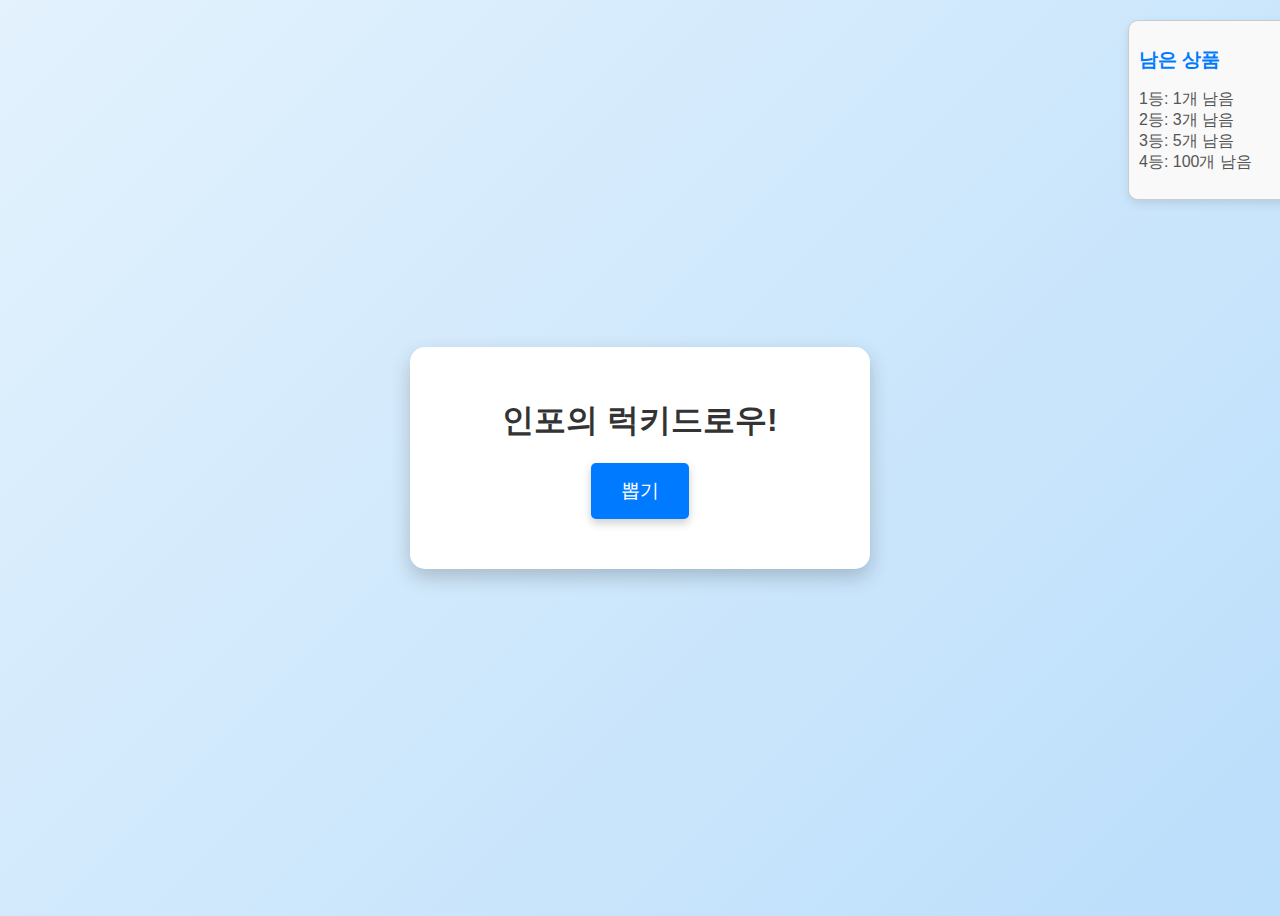
<file: lucky.html>
<!DOCTYPE html>
<html lang="ko">
<head>
    <meta charset="UTF-8">
    <meta name="viewport" content="width=device-width, initial-scale=1.0">
    <title>제비뽑기</title>
    <link rel="stylesheet" href="lucky.css">
</head>
<body>
    <div class="container">
        <h1>인포의 럭키드로우!</h1>
        <button id="draw">뽑기</button>
        <div id="result" class="result"></div>
        <div id="paper" class="paper"></div>
    </div>
    <div class="leaderboard">
        <h2>남은 상품</h2>
        <ul id="prize-list"></ul>
    </div>
    <script src="lucky.js"></script>
</body>
</html>
</file>
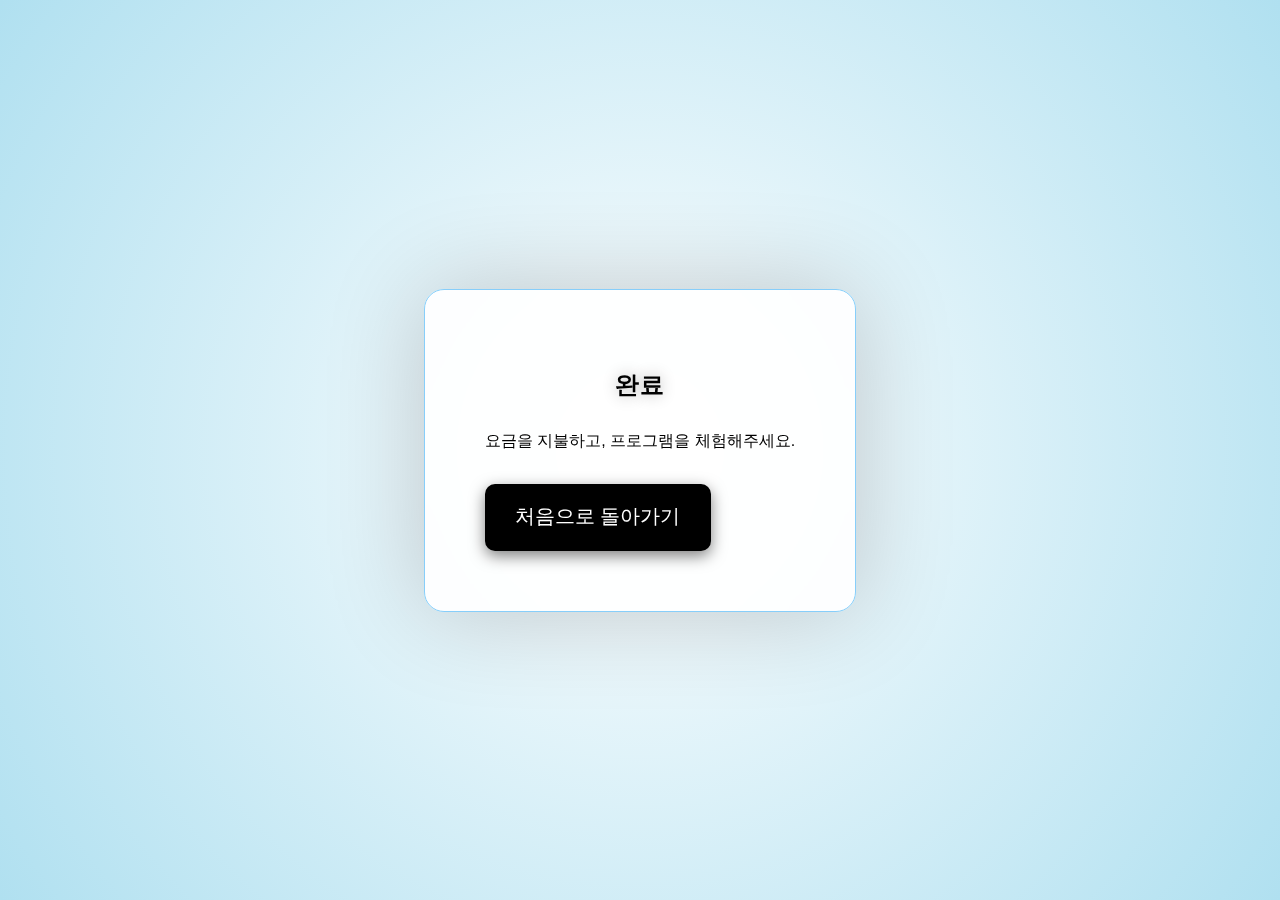
<file: success.html>
<!DOCTYPE html>
<html lang="ko">
<head>
    <meta charset="UTF-8">
    <meta name="viewport" content="width=device-width, initial-scale=1.0">
    <title>BTH_by_INFO</title>
    <link rel="stylesheet" href="styles.css">
    <link href="infologo.jpg" rel="shortcut icon" type="image/x-icon">
</head>
<body>
    <div id="main-container">
        <h2>완료</h2>
        <p>요금을 지불하고, 프로그램을 체험해주세요.</p>
        <button onclick="window.location.href='index.html'">처음으로 돌아가기</button>
    </div>

    <script>
        setTimeout(function() {
            window.location.href = 'index.html';
        }, 5000);
    </script>
</body>
</html>
</file>
<file: lucky.css>
body {
    display: flex;
    justify-content: center;
    align-items: center;
    height: 100vh;
    background: linear-gradient(135deg, #e3f2fd, #bbdefb);
    font-family: 'Arial', sans-serif;
}

.container {
    text-align: center;
    position: relative;
    background: white;
    border-radius: 15px;
    box-shadow: 0 8px 20px rgba(0, 0, 0, 0.2);
    padding: 30px;
    width: 400px;
}

h1 {
    font-size: 2em;
    margin-bottom: 20px;
    color: #333;
}

button {
    padding: 15px 30px;
    font-size: 1.2em;
    background-color: #007bff;
    color: white;
    border: none;
    border-radius: 5px;
    cursor: pointer;
    transition: background-color 0.3s, transform 0.2s, box-shadow 0.3s;
    box-shadow: 0 4px 10px rgba(0, 0, 0, 0.2);
}

button:hover {
    background-color: #0056b3;
    transform: scale(1.05);
    box-shadow: 0 6px 15px rgba(0, 0, 0, 0.3);
}

.result {
    margin-top: 20px;
    font-size: 1.5em;
    color: #333;
    transition: opacity 0.5s;
    opacity: 0;
}

.paper {
    display: none;
    width: 200px;
    height: 300px;
    background-color: #fff;
    border: 1px solid #ccc;
    border-radius: 10px;
    box-shadow: 0 4px 10px rgba(0, 0, 0, 0.1);
    position: relative;
    margin: 20px auto;
    overflow: hidden;
    animation: shake 1s ease-in-out infinite; /* 종이 흔들림 애니메이션 추가 */
}

@keyframes shake {
    0%, 100% { transform: translateX(0); }
    25% { transform: translateX(-5px); }
    50% { transform: translateX(5px); }
    75% { transform: translateX(-5px); }
}

.paper:before {
    content: '';
    position: absolute;
    top: -10px;
    left: 50%;
    width: 100%;
    height: 100%;
    background-color: rgba(255, 255, 0, 0.5);
    transform: translateX(-50%) rotate(-5deg);
    transition: opacity 0.5s;
}

@keyframes flutter {
    0% { transform: rotate(0deg); }
    25% { transform: rotate(5deg); }
    50% { transform: rotate(-5deg); }
    75% { transform: rotate(3deg); }
    100% { transform: rotate(0deg); }
}

@keyframes fadeIn {
    from { opacity: 0; }
    to { opacity: 1; }
}

.leaderboard {
    position: absolute;
    right: -20px;
    top: 20px;
    background: #f9f9f9;
    border: 1px solid #ccc;
    border-radius: 10px;
    padding: 10px;
    box-shadow: 0 4px 10px rgba(0, 0, 0, 0.1);
    width: 150px;
}

.leaderboard h2 {
    font-size: 1.2em;
    margin-bottom: 10px;
    color: #007bff;
}

#prize-list {
    list-style-type: none;
    padding: 0;
    font-size: 1em;
    color: #555;
}
</file>
<file: styles.css>
body {
    font-family: 'Roboto', sans-serif;
    background: radial-gradient(circle, #ffffff, #b0e0f0);
    display: flex;
    justify-content: center;
    align-items: center;
    height: 100vh;
    margin: 0;
    overflow: hidden;
}

#main-container {
    background: rgba(255, 255, 255, 0.9);
    padding: 60px;
    border-radius: 20px;
    box-shadow: 0 0 100px rgba(0, 0, 0, 0.2);
    backdrop-filter: blur(10px);
    border: 1px solid #87cefa;
    transition: transform 0.3s ease;
    animation: scaleUp 0.5s ease;
}

@keyframes scaleUp {
    from { transform: scale(0); }
    to { transform: scale(1); }
}

h1, h2 {
    color: #000000;
    text-shadow: 0 0 15px rgba(0, 0, 0, 0.3);
    margin-bottom: 30px;
    font-weight: bold;
    letter-spacing: 1px;
    text-align: center;
}

h3 {
    color: #87cefa;
    margin-top: 30px;
    font-weight: 500;
    text-align: center;
}

#student-id, #approval-code {
    width: 100%;
    padding: 15px;
    border: 2px solid #87cefa;
    border-radius: 8px;
    font-size: 18px;
    box-shadow: 0 2px 5px rgba(0, 0, 0, 0.1);
    transition: border-color 0.3s;
    margin-bottom: 30px;
}

#student-id:focus, #approval-code:focus {
    border-color: #00bfff;
    outline: none;
}

button {
    margin-top: 15px;
    padding: 20px 30px;
    background-color: #000000;
    color: white;
    border: none;
    border-radius: 10px;
    cursor: pointer;
    font-size: 20px;
    transition: background-color 0.3s, transform 0.2s;
    box-shadow: 0 5px 15px rgba(0, 0, 0, 0.5);
    position: relative;
    overflow: hidden;
    font-family: 'Roboto', sans-serif;
}

button:hover {
    background-color: #333333;
    transform: translateY(-4px);
}

button:focus {
    outline: none;
}

button::before {
    content: '';
    position: absolute;
    top: 50%;
    left: 50%;
    width: 300%;
    height: 300%;
    background: rgba(135, 206, 250, 0.3);
    transition: all 0.5s ease;
    border-radius: 50%;
    z-index: 0;
    transform: translate(-50%, -50%) scale(0);
}

button:hover::before {
    transform: translate(-50%, -50%) scale(1);
}

button span {
    position: relative;
    z-index: 1;
}

#message {
    margin-top: 30px;
    font-weight: bold;
    color: #000000;
    text-shadow: 0 0 10px rgba(0, 0, 0, 0.4);
    font-size: 18px;
    text-align: center;
}

.locked {
    background: rgba(200, 200, 200, 0.9);
    color: #7d7d7d;
    cursor: not-allowed;
    position: relative;
}

.locked::before {
    content: '🔒';
    font-size: 50px;
    display: block;
    text-align: center;
    margin-bottom: 15px;
    position: absolute;
    top: -20px;
    left: 50%;
    transform: translateX(-50%);
}

#booth-list {
    background: rgba(255, 255, 255, 0.8); /* 배경색을 하얀색으로 설정 */
    border: 2px solid #87cefa; /* 연한 하늘색 테두리 */
    border-radius: 10px; /* 모서리를 둥글게 */
    padding: 20px; /* 내부 여백 */
    box-shadow: 0 2px 10px rgba(0, 0, 0, 0.2); /* 그림자 효과 */
    margin-top: 30px; /* 상단 여백 */
    max-height: 400px; /* 최대 높이 설정 */
    overflow-y: auto; /* 내용이 넘칠 경우 스크롤 */
    text-align: center; /* 글자 가운데 정렬 */
    font-size: 18px; /* 글자 크기 */
    color: #333333; /* 글자 색상 */
}

#booth-list p {
    margin: 10px 0; /* 각 문단의 상하 여백 */
    line-height: 1.5; /* 줄 간격 */
}

#booth-list h4 {
    color: #87cefa; /* 제목 색상 */
    margin-bottom: 15px; /* 제목 아래 여백 */
    font-weight: bold; /* 제목 두껍게 */
    text-shadow: 0 0 5px rgba(135, 206, 250, 0.5); /* 제목 그림자 효과 */
}
</file>
